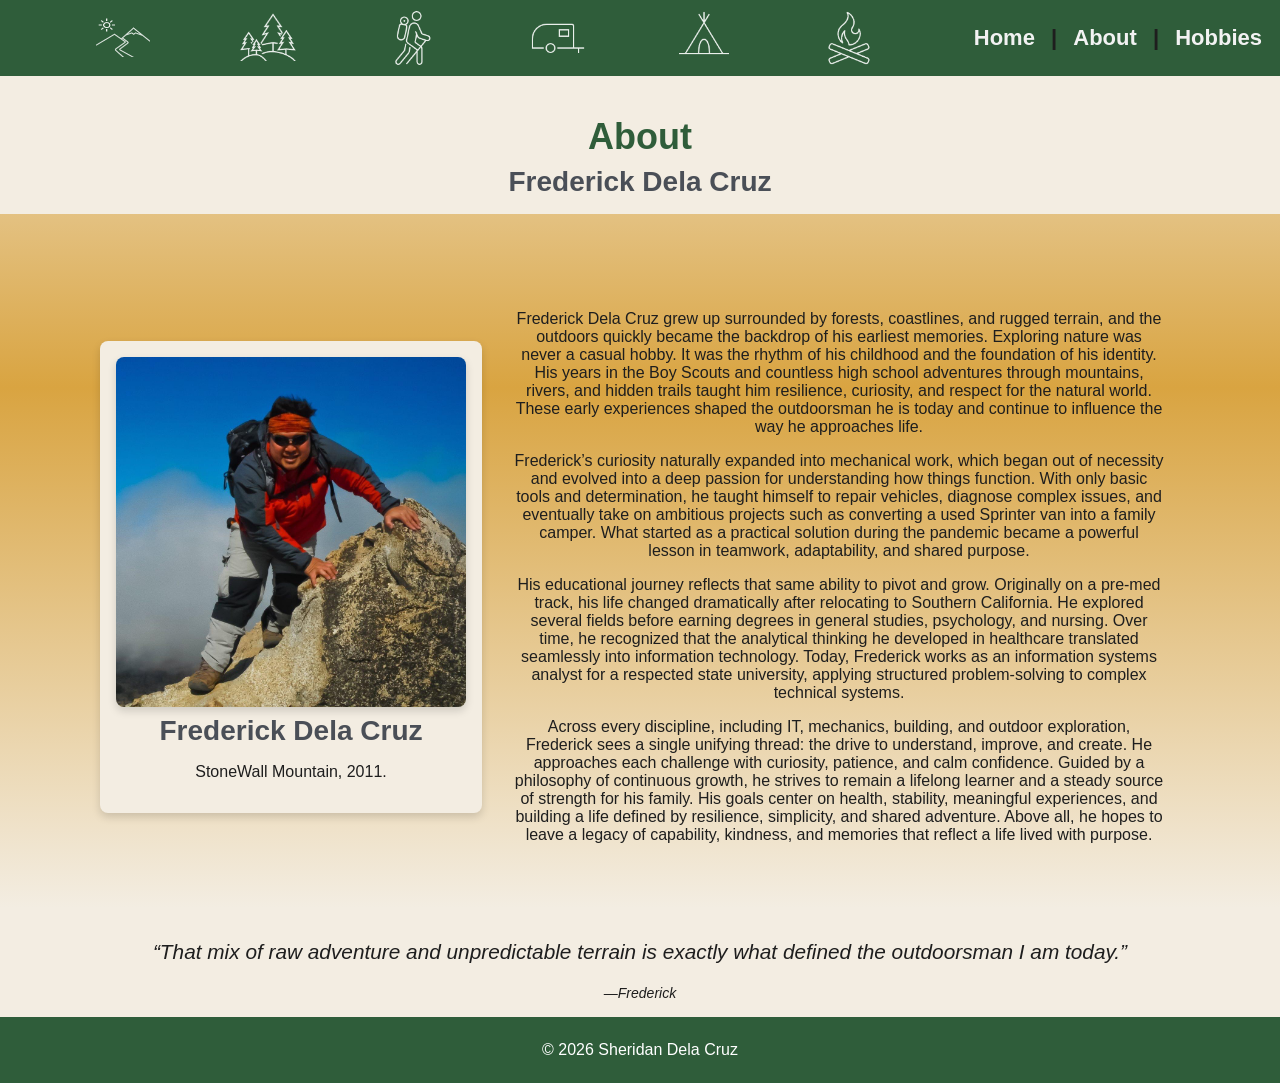
<file: about.html>
<!--
  Sheridan Dela Cruz
  CSD 340
  Module 9.2
  July 14, 2026
  Description: This page provides biographical information for my CSD 340 bioSite Web Development Project. 
-->

<!DOCTYPE html>
<html lang="en">
<head>
  <meta charset="UTF-8">
  <title>bioSite | About</title>
  <link rel="stylesheet" href="styles.css">
</head>

<body>

  <body class="about-watermark">

  <!-- Top navigation bar -->
  <header class="top-bar">
    <div class="header-left">
      <img src="images/mountain.png" alt="Mountain icon" class="header-icon">
      <img src="images/trees.png" alt="Trees icon" class="header-icon">
      <img src="images/hiker.png" alt="Hiking icon" class="header-icon">
      <img src="images/camper.png" alt="Camper icon" class="header-icon">
      <img src="images/tent.png" alt="Tent icon" class="header-icon">
      <img src="images/fire.png" alt="Fire icon" class="header-icon">
    </div>

    <h3 class="nav">
      <a href="index.html">Home</a> |
      <a href="about.html">About</a> |
      <a href="hobbies.html">Hobbies</a>
    </h3>
  </header>

  <main>

    <!-- Page headline -->
    <h1>About</h1>

    <!-- Section heading -->
    <h2>Frederick Dela Cruz</h2>

    <!-- First major block gets .section -->
    <section class="section glow-block">
        <div class="about-layout">

            <!-- Portrait placeholder -->
          <div class="card">
              <img src="images/portrait.jpg" alt="Portrait of Frederick Dela Cruz">

              <h2>Frederick Dela Cruz</h2>
              <p class="subtitle">StoneWall Mountain, 2011.</p>
          </div>

            <!-- Bio text block -->
            <div class="bio-text">
                <p>Frederick Dela Cruz grew up surrounded by forests, coastlines, and rugged terrain, and the outdoors quickly became the backdrop of his earliest memories. Exploring nature was never a casual hobby. It was the rhythm of his childhood and the foundation of his identity. His years in the Boy Scouts and countless high school adventures through mountains, rivers, and hidden trails taught him resilience, curiosity, and respect for the natural world. These early experiences shaped the outdoorsman he is today and continue to influence the way he approaches life.</p>
                <p>Frederick’s curiosity naturally expanded into mechanical work, which began out of necessity and evolved into a deep passion for understanding how things function. With only basic tools and determination, he taught himself to repair vehicles, diagnose complex issues, and eventually take on ambitious projects such as converting a used Sprinter van into a family camper. What started as a practical solution during the pandemic became a powerful lesson in teamwork, adaptability, and shared purpose.</p>
                <p>His educational journey reflects that same ability to pivot and grow. Originally on a pre-med track, his life changed dramatically after relocating to Southern California. He explored several fields before earning degrees in general studies, psychology, and nursing. Over time, he recognized that the analytical thinking he developed in healthcare translated seamlessly into information technology. Today, Frederick works as an information systems analyst for a respected state university, applying structured problem-solving to complex technical systems.</p>
                <p>Across every discipline, including IT, mechanics, building, and outdoor exploration, Frederick sees a single unifying thread: the drive to understand, improve, and create. He approaches each challenge with curiosity, patience, and calm confidence. Guided by a philosophy of continuous growth, he strives to remain a lifelong learner and a steady source of strength for his family. His goals center on health, stability, meaningful experiences, and building a life defined by resilience, simplicity, and shared adventure. Above all, he hopes to leave a legacy of capability, kindness, and memories that reflect a life lived with purpose.</p>
            </div>

        </div>
    </section>

    <!-- Second major block gets .section -->
    <section class="section">
        <div class="pull-quote">
            <blockquote>“That mix of raw adventure and unpredictable terrain is exactly what defined the outdoorsman I am today.”</blockquote>
            <p class="caption">—Frederick</p>
        </div>
    </section>

</main>

<footer>
  <p>&copy; 2026 Sheridan Dela Cruz</p>
</footer>

</body>
</html>
</file>
<file: styles.css>
/*
  Sheridan Dela Cruz
  CSD 340
  Assignment 9.2
  July 14, 2026
  Description: This stylesheet provides basic layout and typography styling for my CSD 340 bioSite Web Development Project.
*/

/* Color palette */
:root {
  --primary: #2F5D3A;        /* Forest Green */
  --secondary: #4A4F57;      /* Slate Gray */
  --accent: #D9A441;         /* Golden Amber */
  --background: #F3EDE2;     /* Soft Sand */
  --text: #1E1E1E;           /* Charcoal */
}

:root {
  /* Spacing scale */
  --space-sm: 8px;
  --space-md: 16px;
  --space-lg: 32px;
  --space-xl: 48px;
}

/* Make footer stay at bottom */
html, body {
  height: 100%;
  margin: 0;
}

body {
  display: flex;
  flex-direction: column;
}

main {
  flex: 1; /* pushes footer down */
}

/* Typography */
body {
  font-family: 'Lato', sans-serif;
  font-size: 16px;
  color: var(--text);
  background-color: var(--background);
  margin: 0
}

h1 {
  font-family: 'Montserrat', sans-serif;
  font-size: 36px;
  font-weight: bold;
  color: var(--primary);
}

h2 {
  font-family: 'Montserrat', sans-serif;
  font-size: 28px;
  font-weight: bold;
  color: var(--secondary);
}

h3 {
  font-family: 'Montserrat', sans-serif;
  font-size: 22px;
  font-weight: 600;
  color: var(--text);
}

/* Buttons */
.primary-btn {
  background-color: var(--primary);
  color: white;
  padding: 12px 24px;
  border: none;
  border-radius: 6px;
  font-family: 'Montserrat', sans-serif;
  font-weight: 600;
  cursor: pointer;
  transition: background-color 0.2s ease;
}

.primary-btn:hover {
  background-color: #244a2e; /* Slightly darker forest green */
}

.secondary-btn {
  background-color: transparent;
  color: var(--primary);
  padding: 12px 24px;
  border: 2px solid var(--primary);
  border-radius: 6px;
  font-family: 'Montserrat', sans-serif;
  font-weight: 600;
  cursor: pointer;
  transition: background-color 0.2s ease;
}

.secondary-btn:hover {
  background-color: #e6f2ea; /* Light green tint */
}

/* Captions / Notes */
.caption {
  font-family: 'Lato', sans-serif;
  font-size: 14px;
  font-style: italic;
  color: var(--text);
  margin-top: 6px;
}

/* Global layout container */
.container {
  max-width: 1100px;
  margin: 0 auto;
  padding: var(--space-md);
}

/* Section spacing utility */
.section {
  margin-top: var(--space-md);
  margin-bottom: var(--space-md);
}

/* Header layout */
.top-bar {
  display: flex;
  justify-content: space-between;
  align-items: center;
  padding: var(--space-sm); 
}

.header-left {
  display: flex;
  justify-content: space-evenly;
  align-items: center;
  flex: 1; /* gives icons room to spread */
}

.header-left img {
  width: 60px;
  height: auto;
  opacity: 0.9;
  filter: brightness(0) invert(1);
}

header, footer {
  background-color: var(--primary);
  color: white;
  text-align: center;
}

footer {
  padding: var(--space-sm) var(--space-sm);
}

/* Navigation heading */
.nav {
  margin: 0;
  color: var(--text);
}

/* Navigation links */
.nav a {
  text-decoration: none;
  margin: 0 10px;
  color: #f2f2f2;
}

.nav a:hover {
  text-decoration: underline;
  color: var(--accent-dark);
  transition: color 0.2s ease-in-out;
}

/* HERO SECTION */
.hero {
  padding: var(--space-sm) var(--space-lg); 
  text-align: center;
  background: linear-gradient(
    to bottom,
    var(--accent) 0%,        /* Golden Amber */
    var(--background) 100%   /* Soft Sand */
  );
  color: var(--text-light);
}

.hero {
  position: relative;
}

.hero::after {
  content: "";
  position: absolute;
  inset: 0;
  pointer-events: none;

  background: linear-gradient(
    to bottom,
    rgba(217,164,65,0.45) 0%,   /* Amber tint */
    rgba(243,237,226,0.0) 100%  /* Fade to sand */
  );
}

.hero img {
  width: 100%;
  height: 420px; 
  object-fit: cover;
  object-position: center 60%;
  border-radius: 8px;
  display: block;
  margin-bottom: 0;
}

/* Hero text max-width */
.hero-text {
  max-width: 700px;
  margin: 0 auto;
}

/* Hero background */
.hero {
  background: none;
}

/* Hero typography */
.hero h1 {
  font-size: 36px;
  margin-bottom: var(--space-md);
}

.hero p {
  font-size: 1.25rem;
  line-height: 1.6;
  margin-bottom: var(--space-lg);
}

/* Main content layout */
main {
  text-align: center;
  margin-top: var(--space-md);
}

/* Introduction text styling */
main h1 {
  margin-bottom: var(--space-sm);
}

main h2 {
  margin-top: var(--space-sm);
  margin-bottom: var(--space-sm);
}

.intro-text {
  max-width: 700px;
  margin: 0 auto;
  padding-top: var(--space-sm);
  text-align: center;
}

.intro-text p {
  margin-top: 0;
  font-size: 18px;
  line-height: 1.6;
  font-family: 'Lato', sans-serif;
  color: var(--text);
}

/* About page two-column layout
  Portrait on the left, bio text on the right. */
.about-layout {
  display: flex;
  justify-content: center;
  align-items: center;  
  gap: var(--space-lg);
  margin-top: var(--space-lg);
}

.about-layout img {
  width: 100%;
  height: auto;            /* keeps natural proportions */
  max-width: 350px;        /* prevents it from becoming too wide */
  object-fit: contain;     /* no stretching, no cropping */
  display: block;
  margin: 0 auto;
  border-radius: 8px;
  flex-shrink: 0;
  margin-left: auto;
}

/* Portrait placeholder box */
.portrait-placeholder {
  width: 250px;
  height: 300px;
  background-color: #e0e0e0;
  display: flex;
  justify-content: center;
  align-items: center;
  font-weight: bold;
  border-radius: 8px;
  margin-bottom: var(--space-md);
}

/* Bio text block */
.bio-text {
  flex: 1;
  max-width: 650px;
  padding-right: var(--space-md);
}

/* Pull quote styling */
.pull-quote {
  margin-top: var(--space-lg);
  text-align: center;
}

.pull-quote blockquote {
  font-size: 1.3rem;
  font-style: italic;
  color: var(--text);
}

/* Hobbies page layout
  Displays three hobby cards side-by-side using Flexbox. */
.hobbies-layout {
  display: flex;
  justify-content: center;
  gap: var(--space-xs);
  flex-wrap: wrap;
}

/* Hobby card container */
.hobby-card {
  background-color: var(--background);
  padding: var(--space-md);
  border-radius: 8px;
  box-shadow: 0 4px 8px rgba(0,0,0,0.15);
  text-align: center;
  max-width: 350px;
  margin: 0 auto;
}

/* Hobby image placeholder */
.hobby-placeholder {
  width: 100%;
  height: 250px;
  background-color: var(--background);
  border-radius: 8px;
  margin-bottom: var(--space-sm);
}

.hobby-image {
  width: auto;
  max-width: 100%;
  aspect-ratio: 4 / 3;
  object-fit: cover;
  background-color: var(--background);
  border-radius: 6px;
  display: block;
  margin-left: auto;
  margin-right: auto;
}

/* 
  Index page card layout*/
.card {
  background-color: var(--background); /* soft sand */
  padding: var(--space-md); 
  border-radius: 8px;             
  box-shadow: 0 4px 8px rgba(0,0,0,0.15);
  text-align: center;           
  max-width: 350px; /* Prevents cards from becoming too wide */
}

/* Index page image placeholder. */
.card img {
  width: 100%;
  height: 100%;
  max-height: 350px; 
  object-fit: cover;
  object-position: top;
  border-radius: 6px;
  background-color: var(--background);
  padding: 0;
  box-shadow: 0 4px 8px rgba(0,0,0,0.15);
}

/* Image row layout Displays three image cards side-by-side using Flexbox. */
.image-row {
  position: relative;
  display: flex;
  justify-content: center;
  gap: var(--space-lg);
  margin-top: var(--space-md);
  margin-bottom: var(--space-xl);

  background: linear-gradient(
  to bottom,
  rgba(217,164,65,0.6) 0%,   /* soft amber */
  var(--accent) 25%,         /* full amber */
  var(--background) 100%
);
  padding: var(--space-xl) 0;
}

/* Soft top fade overlay */
.image-row::before {
  content: "";
  position: absolute;
  top: 0;
  left: 0;
  right: 0;
  height: 40px;

  background: linear-gradient(
    to bottom,
    var(--background) 0%,          /* Soft sand */
    rgba(243,237,226,0) 100%       /* Fade to transparent */
  );

  z-index: -1; /* Prevents overlay from affecting hero */
  pointer-events: none;
}

/* Image card shadow background */
.card img {
  width: 100%;
  height: auto;
  border-radius: 8px;
  background-color: var(--background) 0%, 
  padding: var(--space-sm);
  box-shadow: 0 4px 8px rgba(0,0,0,0.15);
}

.card p.caption {
  margin-top: 6px;
}

/* Adds a soft amber glow */
.glow-block {
  position: relative;
  padding: var(--space-xl) 0;

  background: linear-gradient(
    to bottom,
    rgba(217,164,65,0.6) 0%,   /* soft amber */
    var(--accent) 25%,         /* full amber */
    var(--background) 100%
  );
}

.glow-block::before {
  content: "";
  position: absolute;
  top: 0;
  left: 0;
  right: 0;
  height: 40px;

  background: linear-gradient(
    to bottom,
    var(--background) 0%,          
    rgba(243,237,226,0) 100%       
  );

  z-index: -1;
  pointer-events: none;
}

/* Creates a responsive, centered image gallery grid */
.gallery-layout {
  display: flex;
  flex-wrap: wrap;
  justify-content: center;
  gap: var(--space-md);
  padding: var(--space-md);
}

.gallery-item {
  width: 300px;
  height: 300px;
  overflow: hidden;
  border-radius: 8px;
  box-shadow: 0 4px 8px rgba(0,0,0,0.15);
  background-color: var(--background);
}

.gallery-item img {
  width: 100%;
  height: 100%;
  object-fit: cover;
}
</file>
